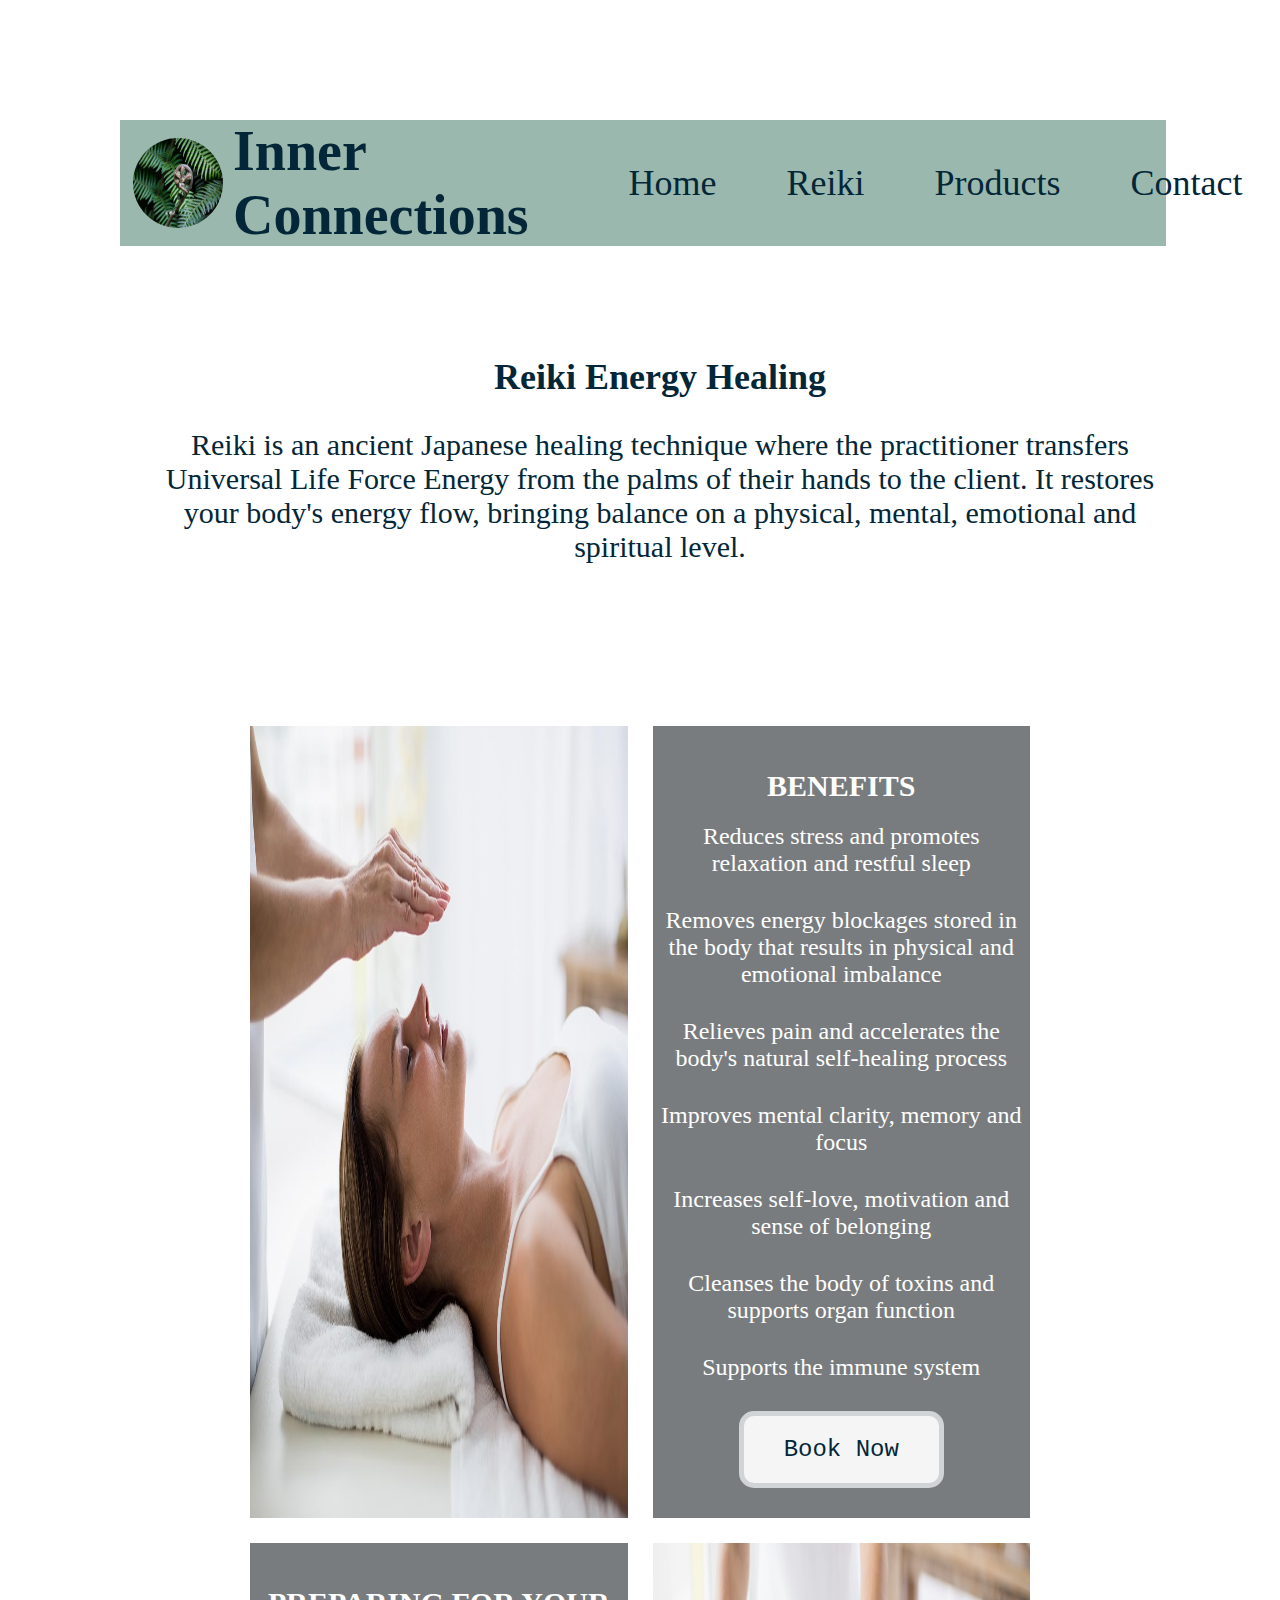
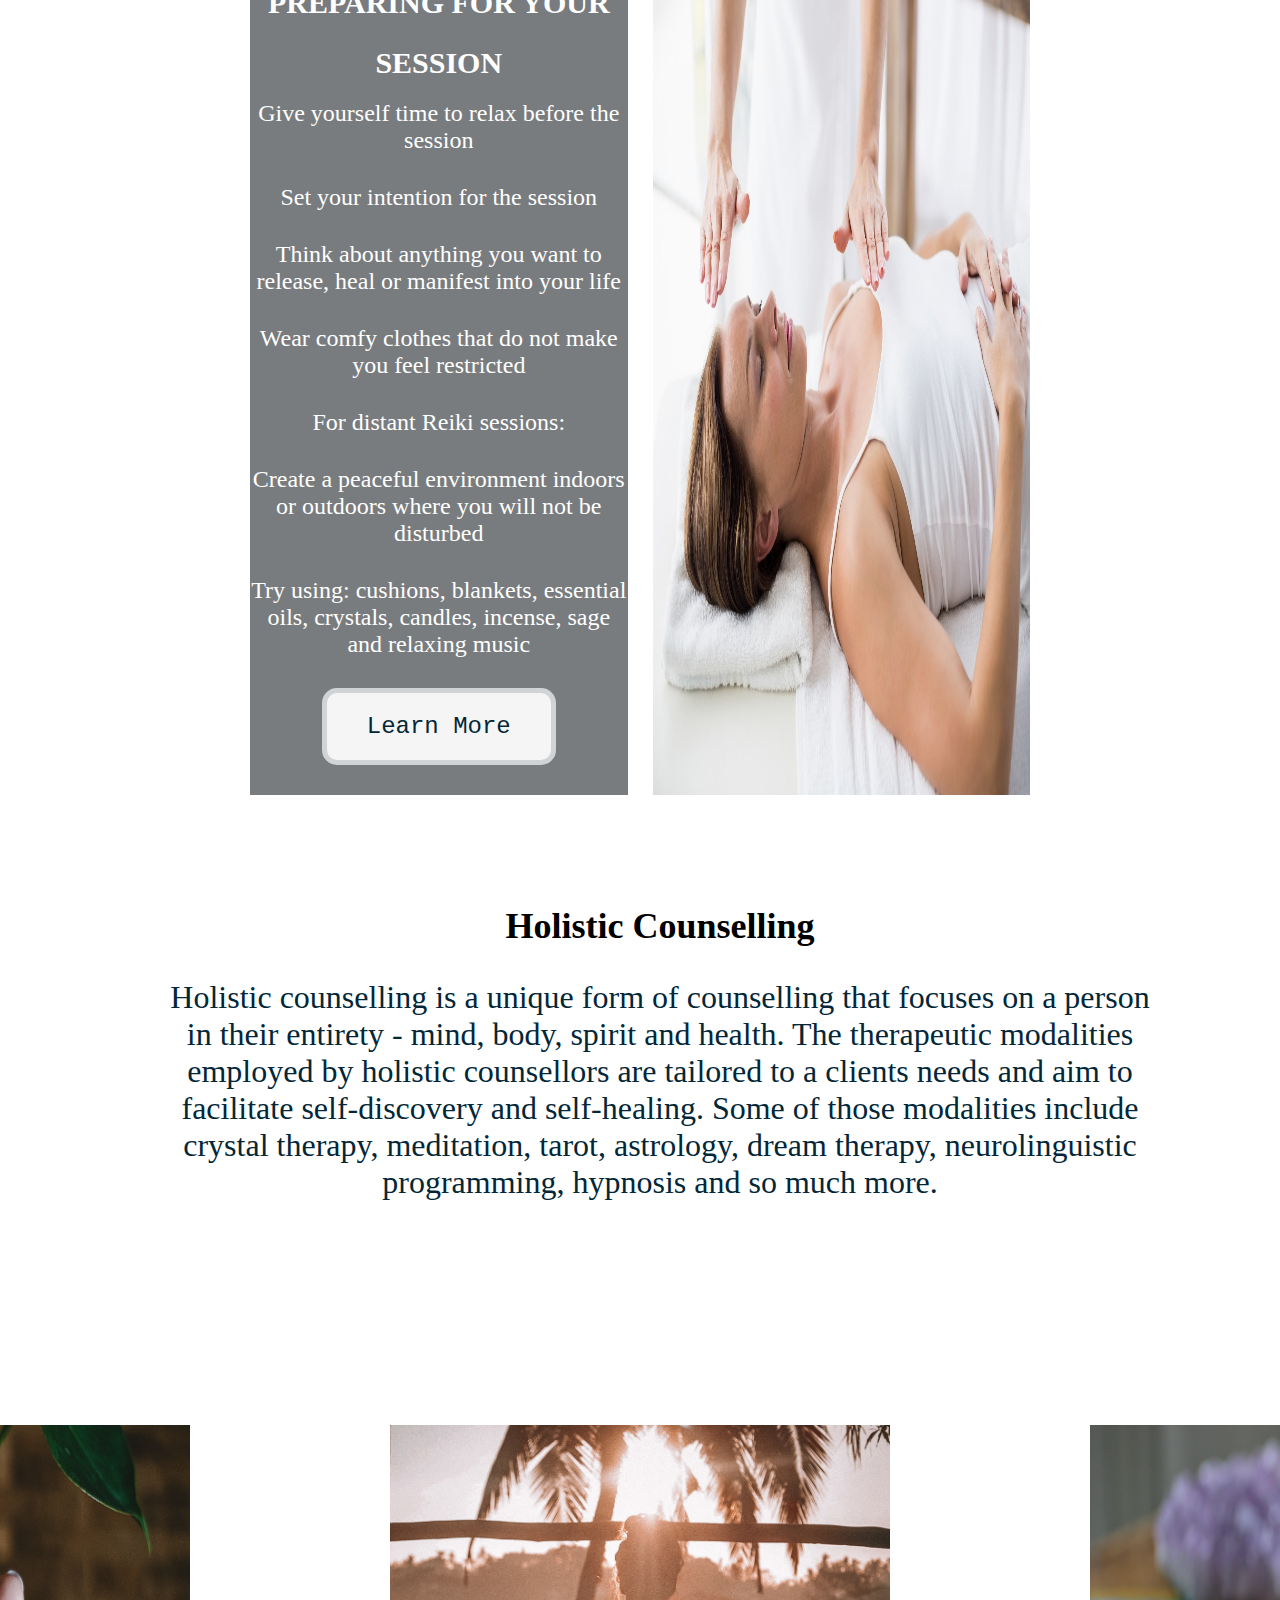
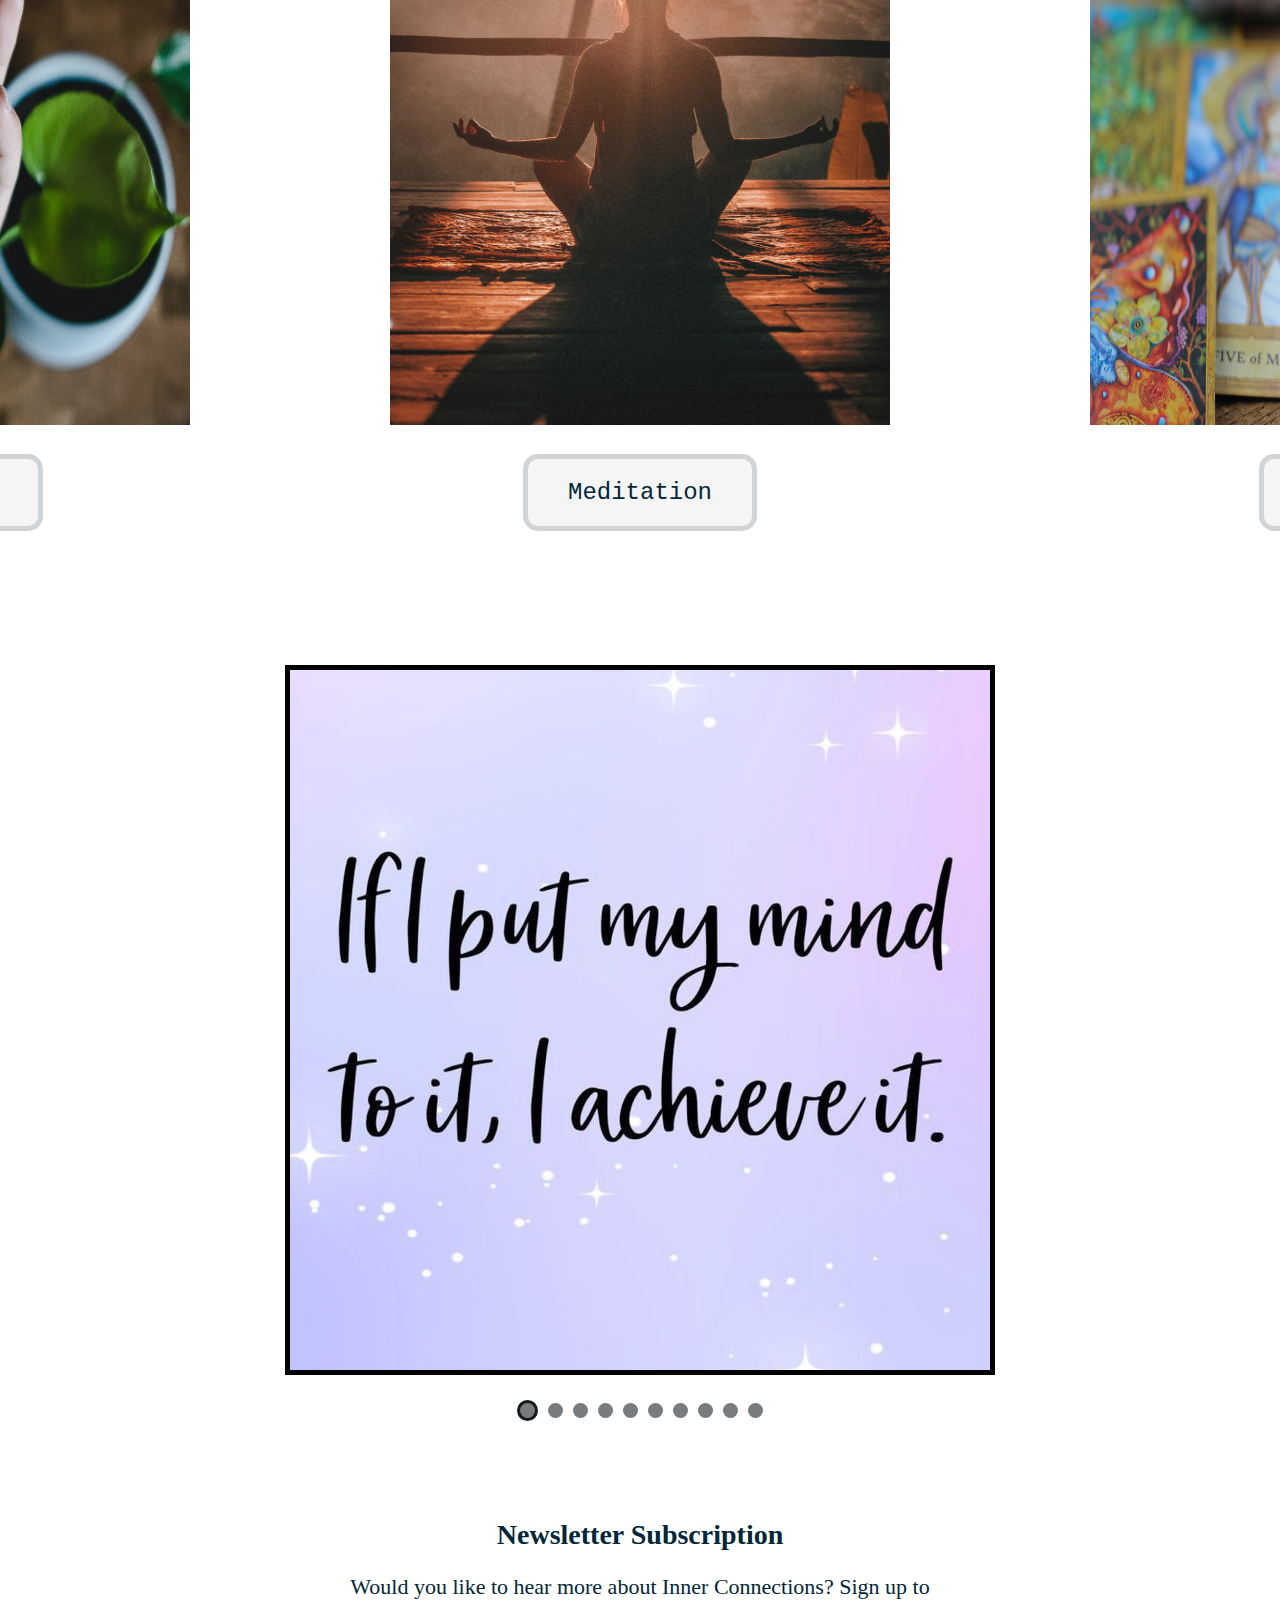
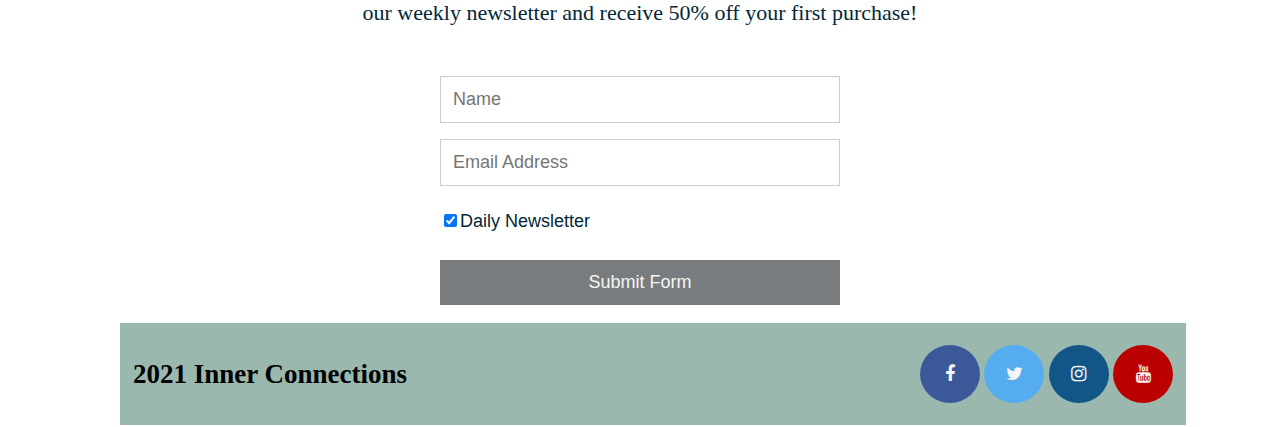
<file: index.html>
<!DOCTYPE html>
<html lang="en">
<head>
  <meta charset="UTF-8">
  <meta name="viewport" content="width=device-width, initial-scale=1.0">
  <meta http-equiv="X-UA-Compatible" content="ie=edge">
  <link rel="stylesheet" href="css/main.css">
  <link rel="stylesheet" href="https://cdnjs.cloudflare.com/ajax/libs/font-awesome/4.7.0/css/font-awesome.min.css">
  <title>Inner Connections</title>
</head>
<body>

<header id="top">
<nav>
  <div class="inner_connections">
    <img class="logo" src="img/fern.jpg" alt="ic-logo">
    <h1>Inner Connections</h1>
    </div>
  <div class="navbar">
    <ul>
    <li><a href="#top">Home</a></li>
    <li><a href="#reiki">Reiki</a></li>
    <li><a href="#products">Products</a></li>
    <li><a href="#contact">Contact</a></li>
    </ul>
</nav>
</header>

<section class="reiki-info">
  <div class="reiki-text">
  <h2 id="reiki">Reiki Energy Healing</h2>
  <p>Reiki is an ancient Japanese healing technique where the practitioner transfers Universal Life Force Energy from the palms of their hands to the client. It restores your body's energy flow, bringing balance on a physical, mental, emotional and spiritual level.</p>
  </div>
</section>

<section class="reiki-grid" height="100%">
  <div class="reiki-column" style="background-color: #797c7e;">
    <img src="img/reiki-img1.jpeg" alt="reiki-img1" width="100%" height="100%">
  </div>
  <div class="reiki-column" style="background-color: #797c7e;">
    <h3>BENEFITS</h3>
    <ul>
    <li>Reduces stress and promotes relaxation and restful sleep</li>
    <li>Removes energy blockages stored in the body that results in physical and emotional imbalance</li>
    <li>Relieves pain and accelerates the body's natural self-healing process</li>
    <li>Improves mental clarity, memory and focus</li>
    <li>Increases self-love, motivation and sense of belonging</li>
    <li>Cleanses the body of toxins and supports organ function</li>
    <li>Supports the immune system</li>
    <button class="button1">Book Now</button>
    </ul>
  </div>
    <div class="reiki-column" style="background-color: #797c7e;">
      <h3>PREPARING FOR YOUR SESSION</h3>
      <ul>
      <li>Give yourself time to relax before the session</li>
      <li>Set your intention for the session</li>
      <li>Think about anything you want to release, heal or manifest into your life</li>
      <li>Wear comfy clothes that do not make you feel restricted</li>
      <li>For distant Reiki sessions:</li>
      <li>Create a peaceful environment indoors or outdoors where you will not be disturbed</li>
      <li>Try using: cushions, blankets, essential oils, crystals, candles, incense, sage and relaxing music</li>
      <button class="button1">Learn More</button>
      </ul>
    </div>
    <div class="reiki-column" style="background-color: #797c7e;">
      <img src="img/reiki-img2.jpeg" alt="reiki-img2" width="100%" height="100%">
    </div>
  </section>

  <section class="holistic-info">
    <div class="holistic-text">
      <h2 id="products">Holistic Counselling</h2>
      <p>Holistic counselling is a unique form of counselling that focuses on a person in their entirety - mind, body, spirit and health. The therapeutic modalities employed by holistic counsellors are tailored to a clients needs and aim to facilitate self-discovery and self-healing. Some of those modalities include crystal therapy, meditation, tarot, astrology, dream therapy, neurolinguistic programming, hypnosis and so much more.</p>
    </div>
  </section>

  <div class="feature_section" width="100%" height="100%">
    <div class="feature-images">
      <div class="feature_img--1">
        <img src="img/selenite.jpg" alt="feature_img 1" class="feature_img">
        <button class="imgButton"><a href="crystals.html" target="_blank">Crystals</a></button>
      </div>
      <div class="feature_img--2">
        <img src="img/meditation.jpg" alt="feature_img 2" class="feature_img">
        <button class="imgButton"><a href="meditation.html" target="_blank">Meditation</a></button>
      </div>
      <div class="feature_img--3">
        <img src="img/tarot.jpg" alt="feature_img 3" class="feature_img">
        <button class="imgButton"><a href="tarot.html" target="_blank">Tarot</a></button>
      </div>
    </div>
  </div>

  <div class="slide-container">
    <div class="slide fade">
        <img src="img/Motivational Quote1.jpeg"></div>
    <div class="slide fade">
        <img src="img/Motivational Quote2.jpeg"></div>
    <div class="slide fade">
        <img src="img/Motivational Quote3.jpeg"></div>
    <div class="slide fade">
        <img src="img/Motivational Quote4.jpeg"></div>
    <div class="slide fade">
        <img src="img/Motivational Quote5.jpeg"></div>
    <div class="slide fade">
        <img src="img/Motivational Quote6.jpeg"></div>
    <div class="slide fade">
        <img src="img/Motivational Quote7.jpeg"></div>
    <div class="slide fade">
        <img src="img/Motivational Quote8.jpeg"></div>
    <div class="slide fade">
        <img src="img/Motivational Quote9.jpeg"></div>
    <div class="slide fade">
        <img src="img/Motivational Quote10.jpeg"></div>
  </div>

  <div>
    <a href="#" class="prev" title="Previous"<&#10094></a>
    <a href="#" class="next" title="Next"<&#10095></a>
  </div>

  <div class="dots-container">
    <span class="dot"></span>
    <span class="dot"></span>
    <span class="dot"></span>
    <span class="dot"></span>
    <span class="dot"></span>
    <span class="dot"></span>
    <span class="dot"></span>
    <span class="dot"></span>
    <span class="dot"></span>
    <span class="dot"></span>
  </div>

  <form action="/action_page.php">
    <div class="container" id="contact">
      <h2>Newsletter Subscription</h2>
      <p>Would you like to hear more about Inner Connections? Sign up to our weekly newsletter and receive 50% off your first purchase!</p>
    </div>

    <div class="container" style="background-color:white">
      <input type="text" placeholder="Name" name="name" required>
      <input type="text" placeholder="Email Address" name="mail" required>
      <label>
        <input type="checkbox" checked="checked" name="subscribe">Daily Newsletter
      </label>
    </div>

    <div class="container">
      <input type="submit" value="Submit Form">
    </div>
  </form>

  <!-- <section class="playlist-container">
    <div class="playlist">
      <h4>Meditation Playlist</h4>
    </div>
  </section> -->

    <div id="footer">
    <h2>2021 Inner Connections</h2>
    <div>
      <a href="#social-media" class="fa fa-facebook"></a>
      <a href="#social-media" class="fa fa-twitter"></a>
      <a href="#social-media" class="fa fa-instagram"></a>
      <a href="#social-media" class="fa fa-youtube"></a>
    </div>
    </div>
  </footer>

  <script src="js/script.js"></script>
</body>
</html>
</file>
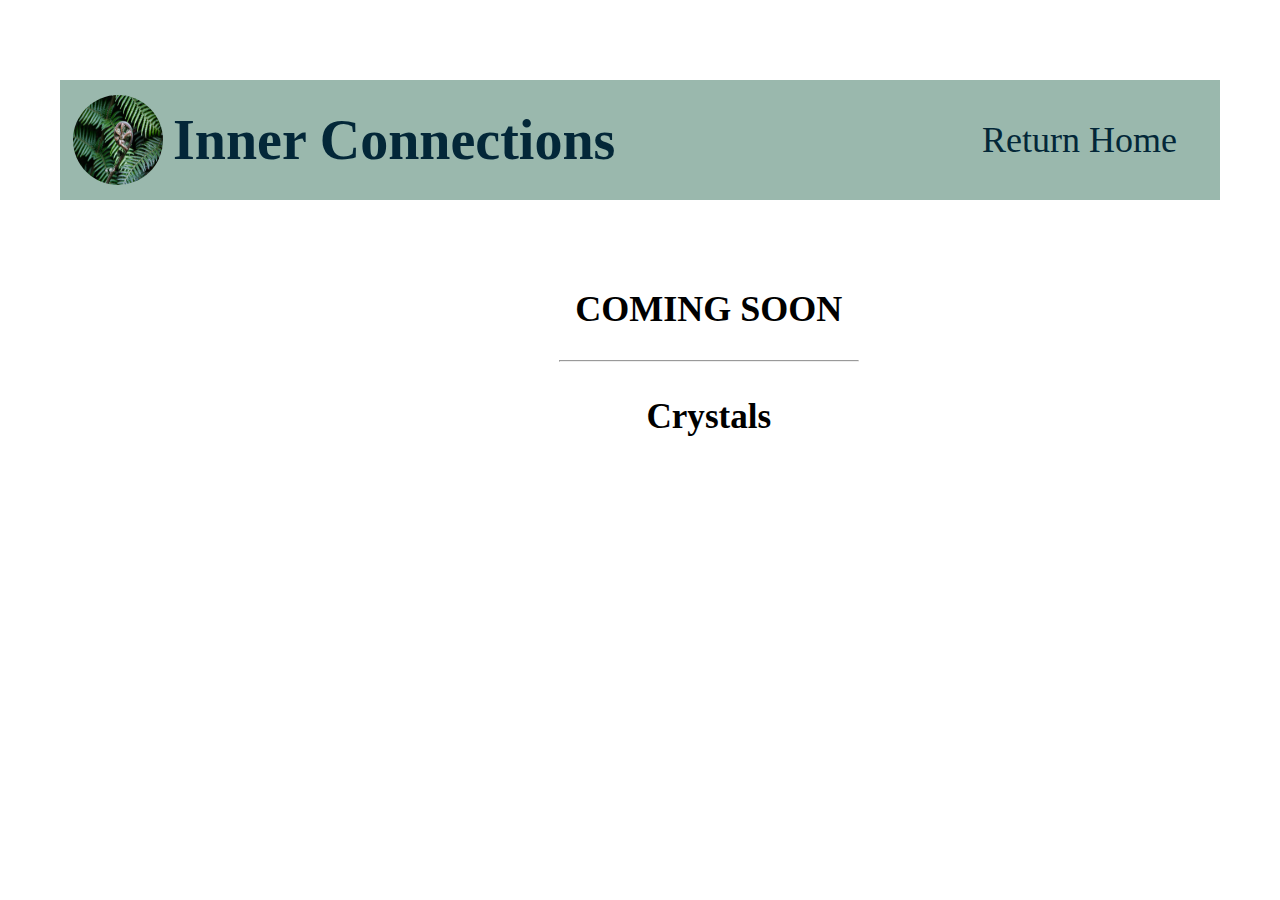
<file: crystals.html>
<!DOCTYPE html>
<html lang="en">
<head>
  <meta charset="UTF-8">
  <meta name="viewport" content="width=device-width, initial-scale=1.0">
  <meta http-equiv="X-UA-Compatible" content="ie=edge">
  <link rel="stylesheet" href="css/crystals.css">
  <link rel="stylesheet" href="https://cdnjs.cloudflare.com/ajax/libs/font-awesome/4.7.0/css/font-awesome.min.css">
  <title>Crystals</title>
</head>
<body>

  <nav>
    <div class="inner_connections">
      <img class="logo" src="img/fern.jpg" alt="ic-logo">
      <h1>Inner Connections</h1>
    </div>
    <div class="crystals-navbar">
      <ul>
      <li><a href="https://cocky-darwin-a76a77.netlify.app/" style="text-decoration:none">Return Home</a></li>
      </ul>
    </div>
  </nav>

  <div class="middle">
      <h2>COMING SOON</h2>
      <hr>
      <h3>Crystals</h3>
  </div>

  <!-- <script src="js/script.js"></script> -->
</body>
</html>
</file>
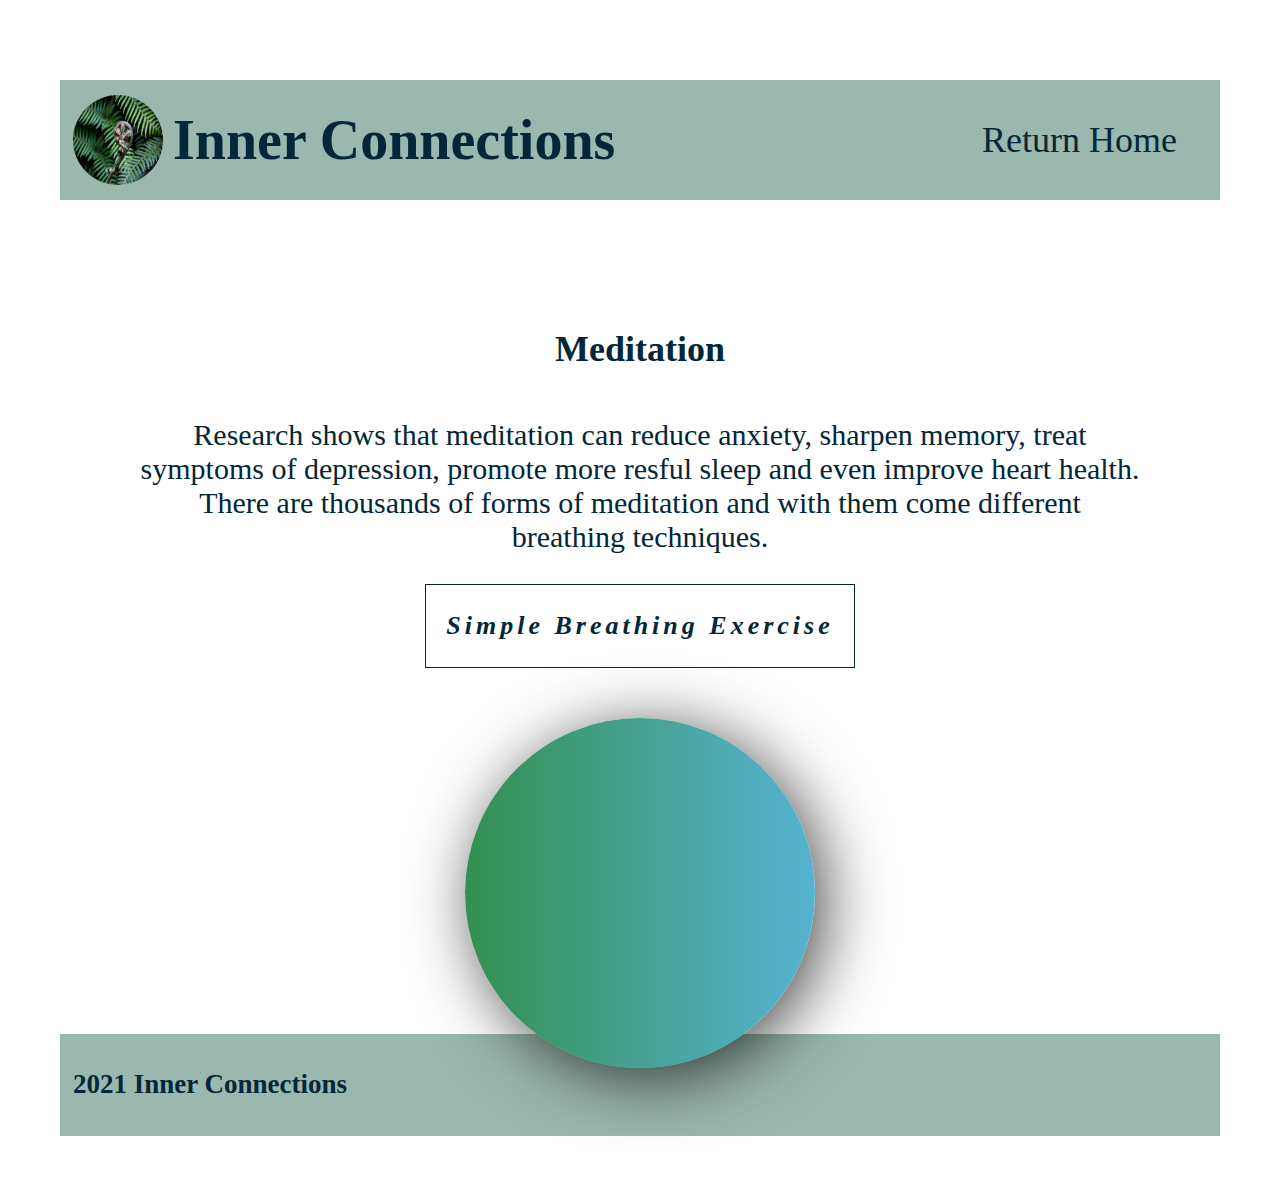
<file: meditation.html>
<!DOCTYPE html>
<html lang="en">
<head>
  <meta charset="UTF-8">
  <meta name="viewport" content="width=device-width, initial-scale=1.0">
  <meta http-equiv="X-UA-Compatible" content="ie=edge">
  <link rel="stylesheet" href="css/meditation.css">
  <link rel="stylesheet" href="https://cdnjs.cloudflare.com/ajax/libs/font-awesome/4.7.0/css/font-awesome.min.css">
  <title>Meditation</title>
</head>
<body>

<nav>
  <div class="inner_connections">
    <img class="logo" src="img/fern.jpg" alt="ic-logo">
    <h1>Inner Connections</h1>
  </div>
  <div class="meditation-navbar">
    <ul>
    <li><a href="https://cocky-darwin-a76a77.netlify.app/" style="text-decoration:none">Return Home</a></li>
    </ul>
  </div>
</nav>

  <div class="meditation-info">
    <div class="meditation-text">
    <h4>Meditation</h4>
    <p>Research shows that meditation can reduce anxiety, sharpen memory, treat symptoms of depression, promote more resful sleep and even improve heart health. There are thousands of forms of meditation and with them come different breathing techniques.</p>
    </div>

  <div class="br-container">
    <div class="br-nav">
      <h3>Simple Breathing Exercise</h3>
    </div>
    <div class="card">
      <div id="breathe">
        <span id="action"> </span>
      </div>
    </div>
  </div>

  <footer>
  <div id="footer">
  <h2>2021 Inner Connections</h2>
  </div>
  </footer>

  <script src="js/meditation.js"></script>
</body>
</html>
</file>
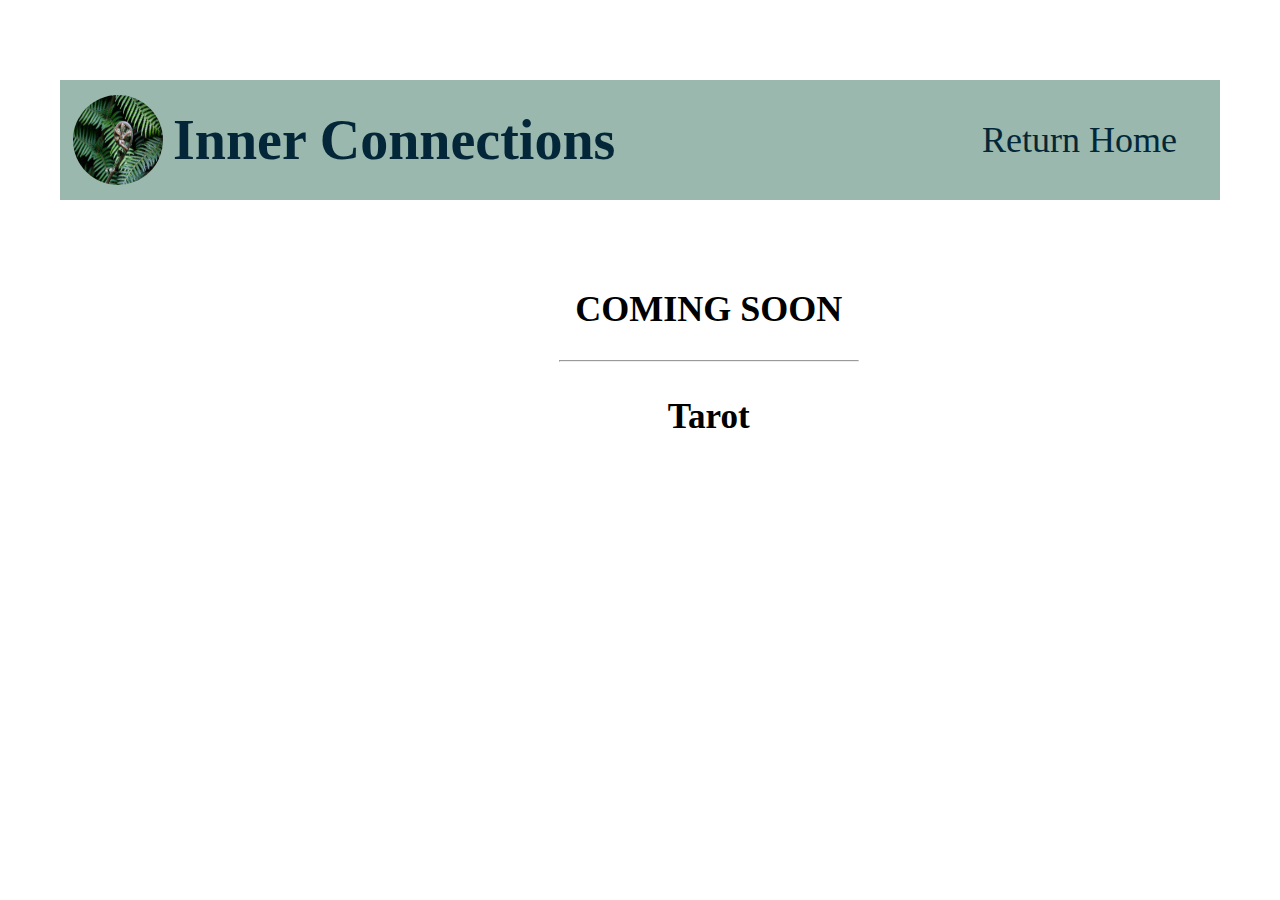
<file: tarot.html>
<!DOCTYPE html>
<html lang="en">
<head>
  <meta charset="UTF-8">
  <meta name="viewport" content="width=device-width, initial-scale=1.0">
  <meta http-equiv="X-UA-Compatible" content="ie=edge">
  <link rel="stylesheet" href="css/tarot.css">
  <link rel="stylesheet" href="https://cdnjs.cloudflare.com/ajax/libs/font-awesome/4.7.0/css/font-awesome.min.css">
  <title>Tarot</title>
</head>
<body>

  <nav>
    <div class="inner_connections">
      <img class="logo" src="img/fern.jpg" alt="ic-logo">
      <h1>Inner Connections</h1>
    </div>
    <div class="tarot-navbar">
      <ul>
      <li><a href="https://cocky-darwin-a76a77.netlify.app/" style="text-decoration:none">Return Home</a></li>
      </ul>
    </div>
  </nav>

  <div class="middle">
      <h2>COMING SOON</h2>
      <hr>
      <h3>Tarot</h3>
  </div>

  <!-- <script src="js/script.js"></script> -->
</body>
</html>
</file>
<file: css/main.css>
body, html {
  margin: 60px;
  padding: 0;
  height: 100%;
  font-family: 'Enriqueta', 'Arial', serif;
}

a {
  text-decoration: none;
  color: #032738;
}

header {
  font-size: 28px;
  font-family: fantasy;
}

nav {
  display: flex;
  width: 100%;
  height: 120px;
  align-items: center;
  justify-content: space-between;
  border-top-style: double;
  border-bottom-style: double;
  border-left-style: double;
  border-right-style: double;
  border-color: transparent;
  background-color: #9ab8ad;
}

.navbar ul,
.navbar li {
  display: flex;
  padding-left: 50px;
  padding-right: 20px;
  list-style: none;
}

.navbar a {
  display: flex;
  font-size: 36px;
  color: #032738
}

.inner_connections {
  display: flex;
  align-items: center;
  color: #032738;
}

.logo {
  width: 90px;
  height: 90px;
  margin: 10px;
  border-radius: initial;
  border-radius: 180px;
}

.reiki-info {
  height: 320px;
  margin: 40px;
  margin-top: 80px;
  text-align: center;
  color: #032738;
}

.reiki-text {
  display: inline-block;
  font-family: fantasy;
}

.reiki-info h2 {
  display: flex;
  justify-content: center;
  align-items: center;
  font-size: 36px;
}

.reiki-info p {
  inline-size: 1000px;
  text-align: center;
  font-size: 30px;
}

.reiki-grid {
  display: grid;
  margin: auto;
  margin-top: 80px;
  margin-bottom: 50px;
  justify-content: center;
  grid-gap: 25px;
  max-width: 75%;
  grid-template-columns: 1fr 1fr;
  color: white;
  font-family: fantasy;
}

.reiki-column ul {
  display: inline;
  align-items: center;
  text-align: center;
  font-size: 24px;
}

.reiki-column li {
  margin-top: 30px;
}

.reiki-column h3 {
  display: flex;
  margin-bottom: -50px;
  line-height: 2.0;
  justify-content: center;
  text-align: center;
  font-size: 30px;
}

.button1,
.imgButton {
  display: flex;
  margin: auto;
  margin-top: 30px;
  margin-bottom: 30px;
  padding: 20px 40px;
  justify-content: center;
  align-items: center;
  transition-duration: 0.5s;
  cursor: pointer;
  background-color: whitesmoke;
  border: 5px solid #d1d4d6;
  border-radius: 15px;
  text-align: center;
  text-decoration: none;
  font-family: monospace;
  font-size: 24px;
  color: #032738;
}

.imgButton {
  margin:auto;
  margin-top: 25px;
}

.button1:hover,
.imgButton:hover {
  background-color: #d1d4d6;
  color: whitesmoke;
}

.holistic-info {
  display: block;
  height: 320px;
  margin: 40px;
  margin-top: 80px;
  text-align: center;
  position: relative;
  font-family: fantasy;
}

.holistic-text {
  display: inline-block;
}

.holistic-info h2 {
  display: flex;
  justify-content: center;
  align-items: center;
  font-size: 36px;
}

.holistic-info p {
  inline-size: 1000px;
  text-align: center;
  font-style: normal;
  font-size: 32px;
  color: #032738;
}

.feature_section {
  display: flex;
  margin: auto;
  width: 65%;
  height: 800px;
  margin-top: 80px;
  padding-top: 70px;
  justify-content: center;
}

.feature-images {
  display: flex;
  margin-top: 80px;
  grid-gap: 200px;
}

.feature_img {
  width: 500px;
  height: 600px;
}

.feature_img--1 {
  grid-column-start: 1;
  grid-column-end: 3;
  grid-row-start: 1;
  grid-row-end: 3;
}

.feature_img--2 {
  grid-column-start: 3;
  grid-column-end: 5;
  grid-row-start: 1;
  grid-row-end: 3;
}

.feature_img--3 {
  grid-column-start: 5;
  grid-column-end: 9;
  grid-row-start: 1;
  grid-row-end: 3;
}

.meditation h1,
.tarot h1,
.crystals h1 {
  display: flex;
  margin: auto;
  font-size: 40px;
  font-family: fantasy;
}

.bgimg {
  background-color: #9ab8ad;
  height: 100%;
  background-position: center;
  background-size: cover;
  position: relative;
  color: #032738;
  font-family: fantasy;
  font-size: 24px;
}

.topleft {
  position: absolute;
  top: 0;
  left: 20px;
}

.middle {
  position: absolute;
  top: 50%;
  left: 50%;
  transform: translate(-50%, -50%);
  text-align: center;
}

.slide-container {
  display: flex;
  margin: auto;
  margin-top: 120px;
  max-width: 700px;
  max-height: 700px;
  justify-content: center;
  align-items: center;
  overflow: hidden;
  object-fit: contain;
  border-top-style: solid;
  border-bottom-style: solid;
  border-left-style: solid;
  border-right-style: solid;
  border-color: black;
  border-width: thick;
}

.dots-container {
  display: flex;
  margin-bottom: 40px;
  padding: 20px;
  justify-content: center;
  align-items: center;
}

.dots-container .dot {
  width: 15px;
  height: 15px;
  margin: 5px;
  cursor: pointer;
  border-radius: 50%;
  background-color: #797c7e;
}

.dots-container .dot.active {
  border: 3px solid rgba(0, 0, 0, 0.8);
}

form {
  border: 3px solid #f1f1f1;
  font-family: Arial;
  border: transparent;
}

.container {
  max-width: 400px;
  margin: auto;
  padding: 10px;
  align-items: center;
  color: #032738;
  font-size: large;
}

.container h2 {
  font-size: 28px;
  text-align: center;
  font-family: fantasy;
}

.container p {
  text-align: center;
  font-size: 22px;
  font-family: fantasy;
}

#contact {
  max-width: 600px;
}

input[type=text], input[type=submit] {
  display: inline-block;
  width: 100%;
  padding: 12px;
  margin: 8px 0;
  box-sizing: border-box;
  border: 1px solid #ccc;
  font-size: large;
}

input[type=checkbox] {
  margin-top: 20px;
  text-align: center;
}

input[type=submit] {
  border: none;
  cursor: pointer;
  background-color: #797c7e;
  color: whitesmoke;
  font-size: large;
}

input[type=submit]:hover {
  opacity: 0.8;
}

#footer {
  display: flex;
  width: 100%;
  padding: 10px;
  margin-bottom: 40px;
  justify-content: space-between;
  align-items: center;
  border-top-style: double;
  border-bottom-style: double;
  border-left-style: double;
  border-right-style: double;
  border-color: transparent;
  background-color: #9ab8ad;
  font-size: 18px;
  font-family: fantasy;
}

.fa {
  width: 20px;
  padding: 20px;
  text-align: center;
  text-decoration: none;
  border-radius: 50%;
  font-size: 30px;
}

.fa:hover {
    opacity: 0.7;
}

.fa-facebook {
  background: #3B5998;
  color: whitesmoke;
}

.fa-twitter {
  background: #55ACEE;
  color: whitesmoke;
}

.fa-youtube {
  background: #bb0000;
  color: whitesmoke;
}

.fa-instagram {
  background: #125688;
  color: whitesmoke;
}

/* Color Palette

Background colors:
1. rgb(240, 240, 240)
2. #9ab8ad
3. #797c7e
4. rgba(0, 0, 0, 0.8)
5. #f1f1f1
6. #3B5998
7. #55ACEE
8. #125688
9. #bb0000
10. #348f50
11. #56b4d3

Border colors:
1. #d1d4d6
2. rgba(0, 0, 0, 0.8)
3. #f1f1f1
4. #ccc
5. #032738

Font colors:
1. #032738
2. whitesmoke



/
</file>
<file: css/crystals.css>
* {
  box-sizing: border-box;
}

@import url("https://fonts.googleapis.com/css2?family=Open+Sans+Condensed:wght@300&display=swap");

body {
  margin: 60px;
  padding: 0;
  height: 100%;
  font-family: fantasy;
}

nav {
  display: flex;
  width: 100%;
  height: 120px;
  margin-top: 80px;
  align-items: center;
  justify-content: space-between;
  border-top-style: double;
  border-bottom-style: double;
  border-left-style: double;
  border-right-style: double;
  border-color: transparent;
  background-color: #9ab8ad;
}

h2 {
  font-size: 36px;
}

/* h3 {
  font-size: 30px;
} */

.middle {
  display: inline-block;
  inline-size: 300px;
  margin: 5%;
  margin-left: 43%;
  text-align: center;
  font-size: 30px;
}

.crystals-navbar ul,
.crystals-navbar li {
  display: flex;
  padding-left: 50px;
  padding-right: 20px;
  list-style: none;
}

.crystals-navbar a {
  display: flex;
  font-size: 36px;
  color: #032738;
}

.inner_connections {
  display: flex;
  align-items: center;
  color: #032738;
  font-size: 28px;
}

.logo {
  width: 90px;
  height: 90px;
  margin: 10px;
  border-radius: initial;
  border-radius: 180px;
}
</file>
<file: css/meditation.css>
* {
  box-sizing: border-box;
}

@import url("https://fonts.googleapis.com/css2?family=Open+Sans+Condensed:wght@300&display=swap");

body {
  margin: 60px;
  padding: 0;
  height: 100%;
  font-family: fantasy;
}

nav {
  display: flex;
  width: 100%;
  height: 120px;
  margin-top: 80px;
  align-items: center;
  justify-content: space-between;
  border-top-style: double;
  border-bottom-style: double;
  border-left-style: double;
  border-right-style: double;
  border-color: transparent;
  background-color: #9ab8ad;
}

.meditation-navbar ul,
.meditation-navbar li {
  display: flex;
  padding-left: 50px;
  padding-right: 20px;
  list-style: none;
}

.meditation-navbar a {
  display: flex;
  font-size: 36px;
  color: #032738;
}

.inner_connections {
  display: flex;
  align-items: center;
  color: #032738;
  font-size: 28px;
}

.logo {
  width: 90px;
  height: 90px;
  margin: 10px;
  border-radius: initial;
  border-radius: 180px;
}

.meditation-info {
  margin-top: 80px;
  text-align: center;
  color: #032738;
  justify-content: center;
}

.meditation-text {
  display: inline-block;
  font-family: fantasy;
}

h3, h4 {
  display: flex;
  justify-content: center;
  align-items: center;
  font-size: 36px;
}

h3 {
  font-size: 26px;
}

.meditation-info p {
  inline-size: 1000px;
  text-align: center;
  font-size: 30px;
  justify-content: center;
  align-items: center;
}

.br-container {
  display: flex;
  flex-direction: column;
  align-items: center;
  height: 50vh;
  max-width: 100%;
}

.br-nav {
  display: flex;
  align-items: center;
  justify-content: center;
  margin-bottom: 50px;
  color: #032738;
  border: 1px solid #032738;
  padding: 0 20px 0 20px;
  letter-spacing: 4px;
  font-style: italic;
  font-weight: 300;
  font-size: 24px;
}

#breathe {
  display: flex;
  align-items: center;
  justify-content: center;
  width: 350px;
  height: 350px;
  border-radius: 60%;
  border: 0px hidden #000000;
  background: linear-gradient(to right, #348f50, #56b4d3);
  box-shadow: 10px 10px 68px -2px rgba(0, 0, 0, 0.75);
  animation: grow 10s infinite;
  transform: scale(1);
}

@keyframes grow {
  0% {
    transform: scale(0.75);
  }

  50% {
    transform: scale(1);
  }

  100% {
    transform: scale(0.75);
  }
}

#action {
  display: flex;
  flex-direction: column;
  text-align: center;
  justify-content: center;
  align-items: center;
  color: white;
  letter-spacing: 4px;
  font-style: italic;
  font-weight: 300;
  font-size: 24px;
  width: 200px;
  height: 200px;
  opacity: 0.7;
}

#footer {
  display: flex;
  width: 100%;
  padding: 10px;
  margin-bottom: 40px;
  justify-content: space-between;
  align-items: center;
  border-top-style: double;
  border-bottom-style: double;
  border-left-style: double;
  border-right-style: double;
  border-color: transparent;
  background-color: #9ab8ad;
  font-size: 18px;
  font-family: fantasy;
}
</file>
<file: css/tarot.css>
* {
  box-sizing: border-box;
}

@import url("https://fonts.googleapis.com/css2?family=Open+Sans+Condensed:wght@300&display=swap");

body {
  margin: 60px;
  padding: 0;
  height: 100%;
  font-family: fantasy;
}

nav {
  display: flex;
  width: 100%;
  height: 120px;
  margin-top: 80px;
  align-items: center;
  justify-content: space-between;
  border-top-style: double;
  border-bottom-style: double;
  border-left-style: double;
  border-right-style: double;
  border-color: transparent;
  background-color: #9ab8ad;
}

h2 {
  font-size: 36px;
}

/* h3 {
  font-size: 30px;
} */

.middle {
  display: inline-block;
  inline-size: 300px;
  margin: 5%;
  margin-left: 43%;
  text-align: center;
  font-size: 30px;
}

.tarot-navbar ul,
.tarot-navbar li {
  display: flex;
  padding-left: 50px;
  padding-right: 20px;
  list-style: none;
}

.tarot-navbar a {
  display: flex;
  font-size: 36px;
  color: #032738;
}

.inner_connections {
  display: flex;
  align-items: center;
  color: #032738;
  font-size: 28px;
}

.logo {
  width: 90px;
  height: 90px;
  margin: 10px;
  border-radius: initial;
  border-radius: 180px;
}
</file>
